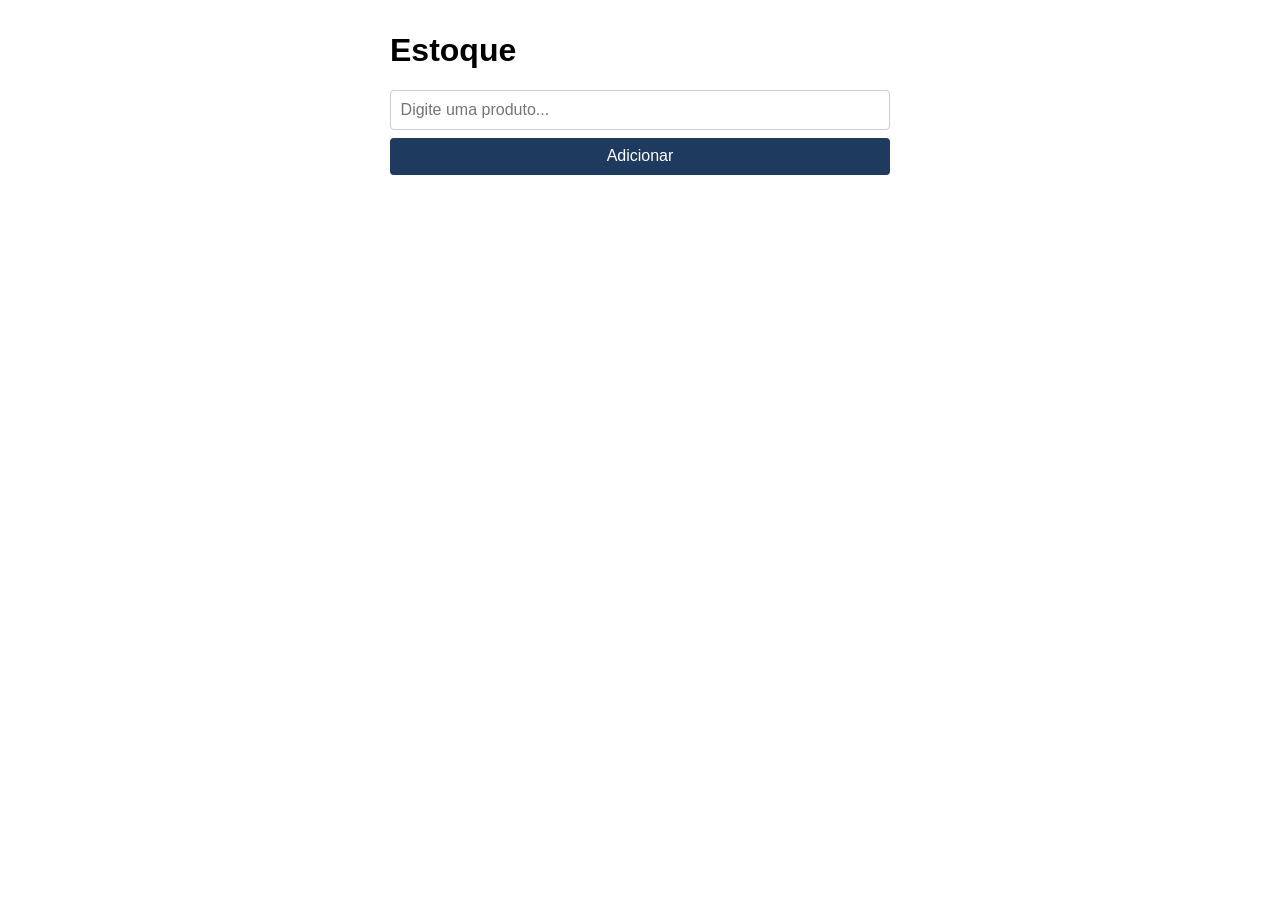
<file: index.html>
<!DOCTYPE html>
<html lang="pt-BR">
<head>
  <meta charset="UTF-8">
  <title>Gerenciamento de estoque</title>
  <link rel="stylesheet" href="style.css">
</head>
<body>
  <h1>Estoque</h1>  <!-- adapte -->

  <form id="formCadastro">
    <input id="inputNome" type="text"
           placeholder="Digite uma produto..."> <!-- adapte -->
    <span id="erroNome" class="erro oculto">Campo obrigatório</span>
    <button type="submit">Adicionar</button>
  </form>

  <div id="lista"></div>
  <script src="app.js"></script>
</body>
</html>
</file>
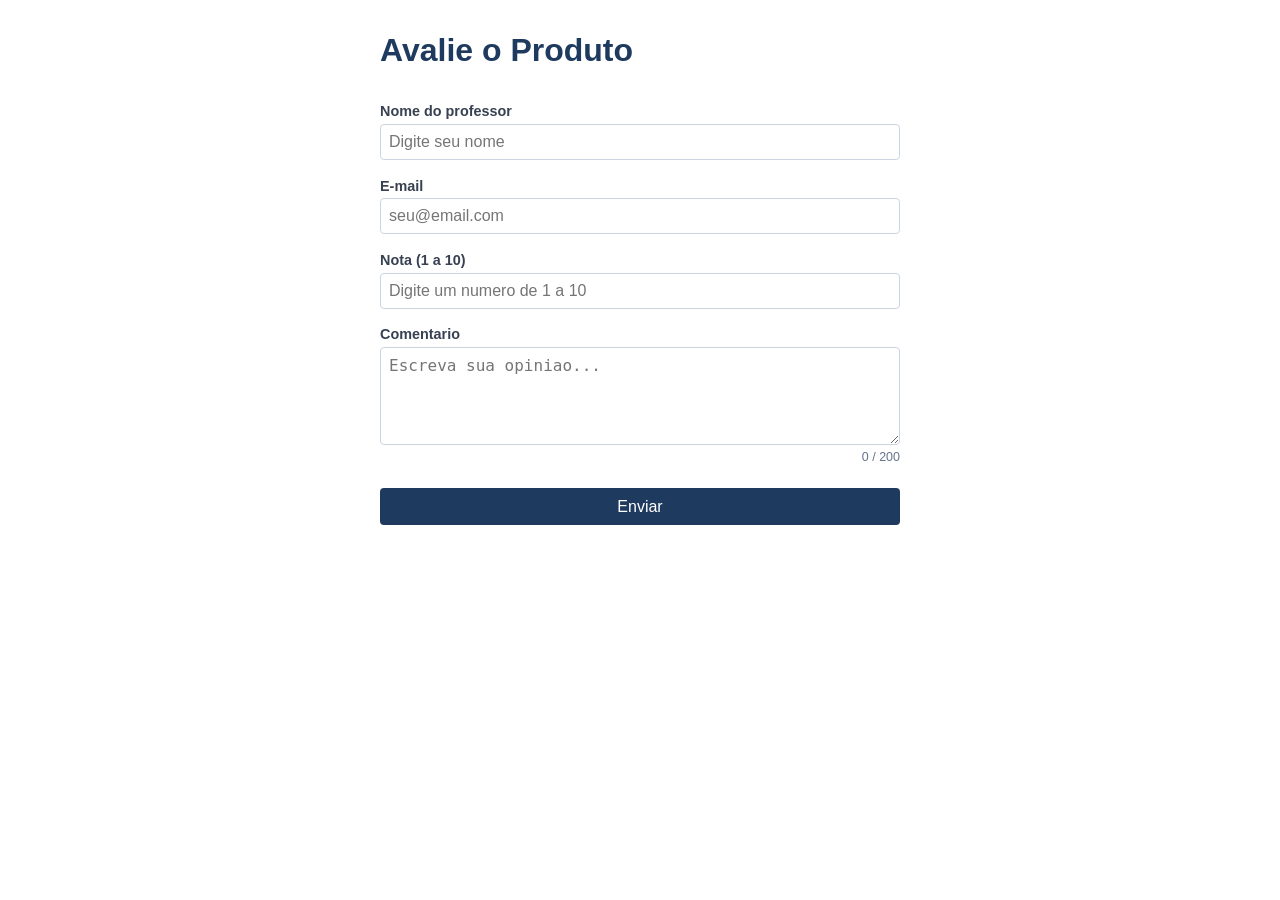
<file: atv2/index.html>
<!DOCTYPE html>
<html lang="pt-BR">
<head>
  <meta charset="UTF-8">
  <title>Avaliacao</title> <!-- adapte -->
  <link rel="stylesheet" href="style.css">
</head>
<body>
  <h1>Avalie o Produto</h1> <!-- adapte -->
  <form id="formCadastro">
    <label>Nome do professor</label> <!-- adapte -->
    <input type="text" id="inputNome"
    placeholder="Digite seu nome">
    <span id="erroNome" class="erro oculto">Nome obrigatorio</span>
    <label>E-mail</label>
    <input type="email" id="inputEmail"
    placeholder="seu@email.com">
    <span id="erroEmail" class="erro oculto">E-mail invalido</span>
    <label>Nota (1 a 10)</label> <!-- adapte -->
    <input type="text" id="inputNota"
    placeholder="Digite um numero de 1 a 10">
    <span id="erroNota" class="erro oculto">Nota entre 1 e 10</span>
    <label>Comentario</label> <!-- adapte -->
    <textarea id="inputComentario"
    placeholder="Escreva sua opiniao..."></textarea>
    <span id="contadorChars" class="contador">0 / 200</span>
    <span id="erroComentario" class="erro oculto">Minimo 10
    caracteres</span>
    <button type="submit">Enviar</button>
  </form>
  <script src="app.js"></script>
</body>
</html>
</file>
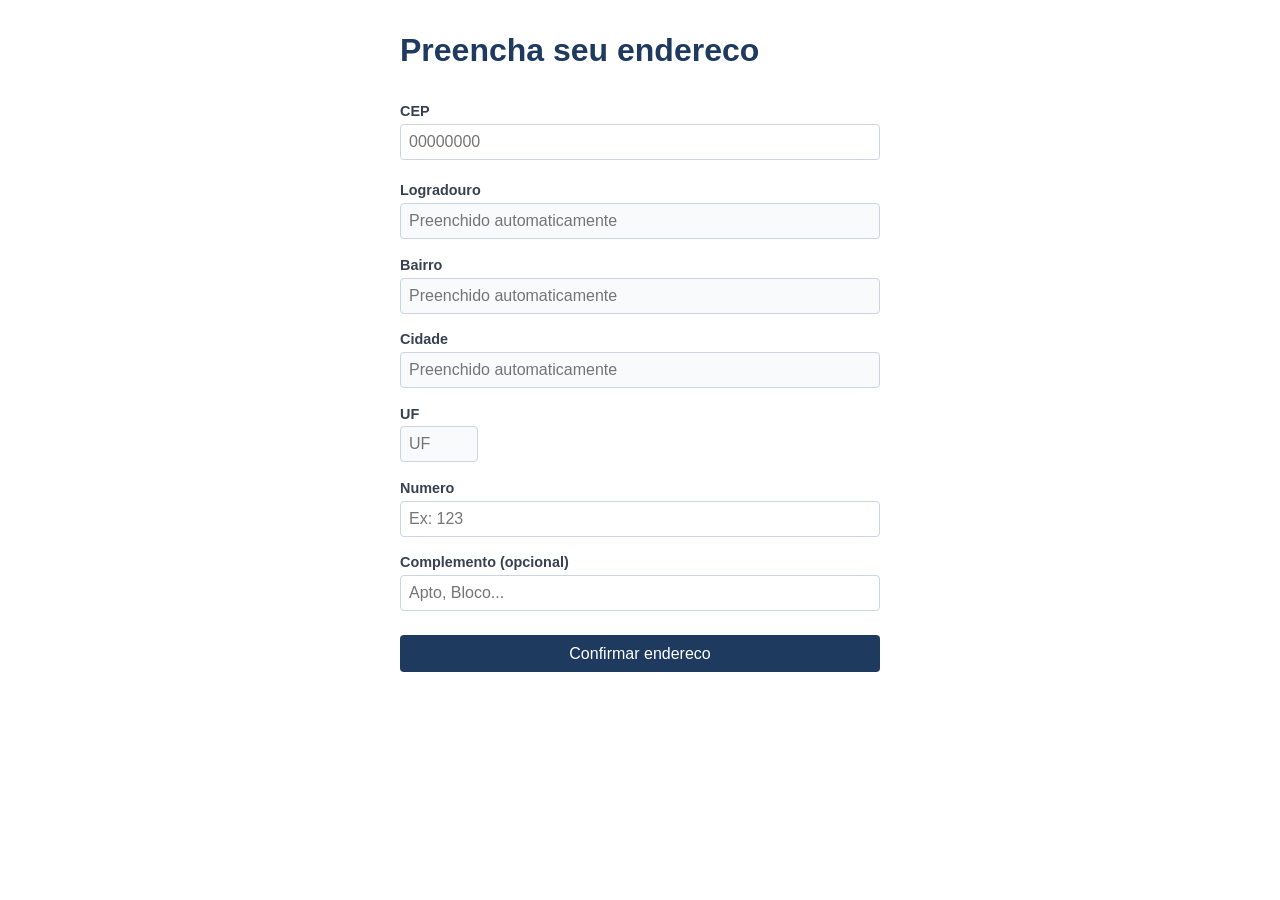
<file: aula13/index.html>
<!DOCTYPE html>
<html lang="pt-BR">

<head>
    <meta charset="UTF-8">
    <title>Formulario de Endereco</title> <!-- adapte -->
    <link rel="stylesheet" href="style.css">
</head>

<body>
    <h1>Preencha seu endereco</h1>
    <form id="formCadastro">
        <label>CEP</label>
        <input type="text" id="inputCEP" placeholder="00000000" maxlength="8">
        <span id="statusCEP" class="status"></span>
        <span id="erroCEP" class="erro oculto">CEP invalido</span>
        <label>Logradouro</label>
        <input type="text" id="logradouro" readonly placeholder="Preenchido automaticamente">
        <label>Bairro</label>
        <input type="text" id="bairro" readonly placeholder="Preenchido automaticamente">
        <label>Cidade</label>
        <input type="text" id="cidade" readonly placeholder="Preenchido automaticamente">
        <label>UF</label>
        <input type="text" id="uf" readonly placeholder="UF" maxlength="2" style="width:60px">

        <label>Numero</label>
        <input type="text" id="inputNumero" placeholder="Ex: 123">
        <span id="erroNumero" class="erro oculto">Numero obrigatorio</span>
        <label>Complemento (opcional)</label>
        <input type="text" id="inputComplemento" placeholder="Apto, Bloco...">
        <button type="submit">Confirmar endereco</button>
    </form>
    <script src="app.js"></script>
</body>

</html>
</file>
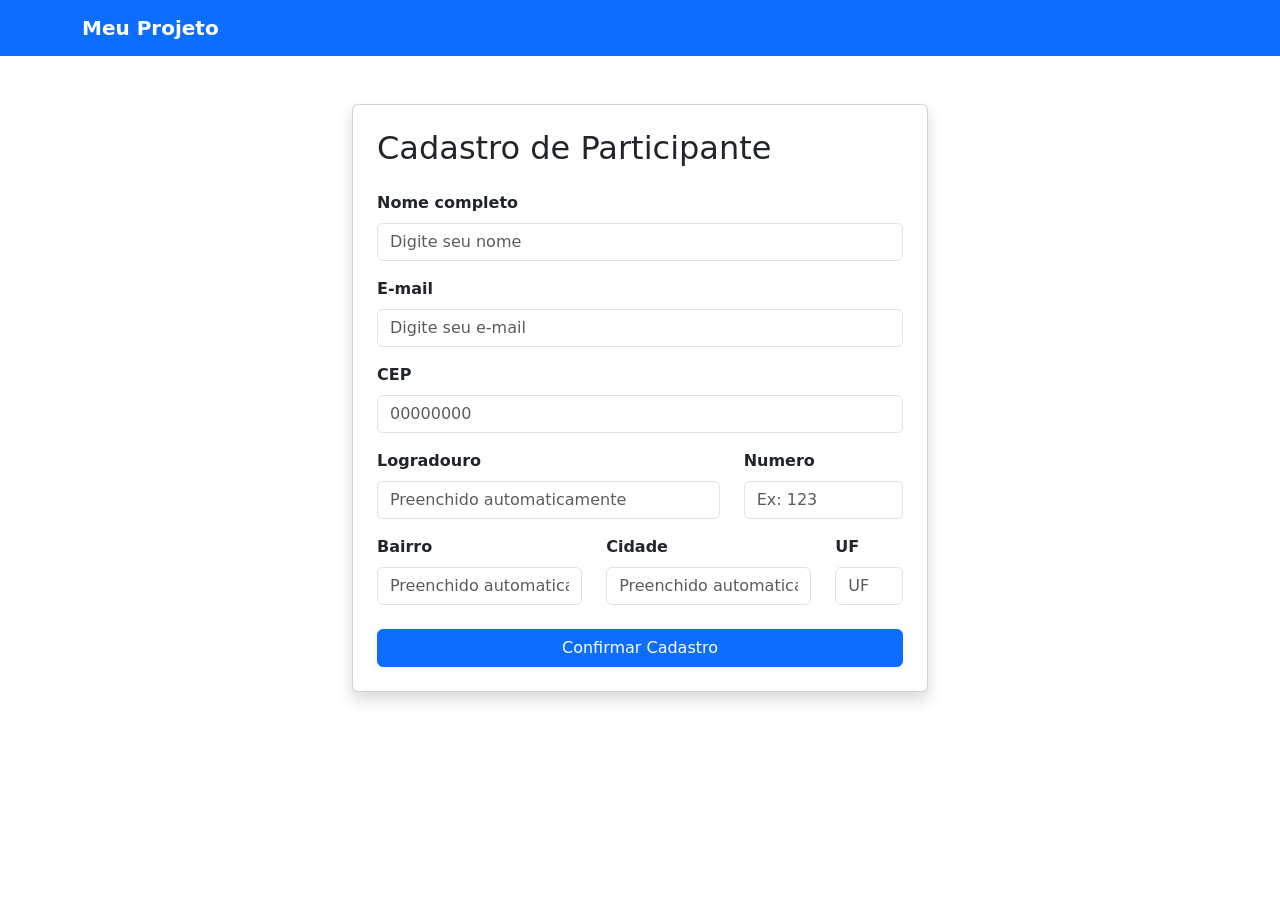
<file: aula16/index.html>
<!DOCTYPE html>
<html lang="pt-BR">

<head>

    <meta charset="UTF-8">
    <meta name="viewport" content="width=device-width, initial-scale=1.0">
    <title>Cadastro de Participante</title>
    <link href="https://cdn.jsdelivr.net/npm/bootstrap@5.3.3/dist/css/bootstrap.min.css" rel="stylesheet">
</head>

<body>
    <nav class="navbar navbar-dark bg-primary">
        <div class="container">
            <span class="navbar-brand fw-bold">Meu Projeto</span>
        </div>
    </nav>
    <div class="container mt-5" style="max-width: 600px;">
        <div class="card shadow">
            <div class="card-body p-4">
                <h2 class="card-title mb-4">Cadastro de Participante</h2>
                <form id="formCadastro">
                    <div class="mb-3">
                        <label class="form-label fw-bold">Nome completo</label>

                        <input type="text" id="inputNome" class="form-control" placeholder="Digite seu nome">
                        <div id="erroNome" class="text-danger small d-none">
                            Nome obrigatorio.
                        </div>
                    </div>
                    <div class="mb-3">
                        <label class="form-label fw-bold">E-mail</label>
                        <input type="text" id="inputEmail" class="form-control" placeholder="Digite seu e-mail">
                        <div id="erroEmail" class="text-danger small d-none">
                            E-mail obrigatorio.
                        </div>
                    </div>
                    <div class="mb-3">
                        <label class="form-label fw-bold">CEP</label>
                        <input type="text" id="inputCEP" class="form-control" placeholder="00000000" maxlength="8">
                        <div id="statusCEP" class="text-primary small mt-1"></div>
                        <div id="erroCEP" class="text-danger small d-none">
                            CEP invalido.
                        </div>
                    </div>
                    <div class="row">
                        <div class="col-md-8 mb-3">
                            <label class="form-label fw-bold">Logradouro</label>
                            <input type="text" id="logradouro" class="form-control" readonly
                                placeholder="Preenchido automaticamente">
                        </div>
                        <div class="col-md-4 mb-3">
                            <label class="form-label fw-bold">Numero</label>
                            <input type="text" id="inputNumero" class="form-control" placeholder="Ex: 123">
                        </div>
                    </div>
                    <div class="row">
                        <div class="col-md-5 mb-3">
                            <label class="form-label fw-bold">Bairro</label>
                            <input type="text" id="bairro" class="form-control" readonly
                                placeholder="Preenchido automaticamente">
                        </div>
                        <div class="col-md-5 mb-3">
                            <label class="form-label fw-bold">Cidade</label>
                            <input type="text" id="cidade" class="form-control" readonly
                                placeholder="Preenchido automaticamente">
                        </div>
                        <div class="col-md-2 mb-3">
                            <label class="form-label fw-bold">UF</label>
                            <input type="text" id="uf" class="form-control" readonly placeholder="UF" maxlength="2">
                        </div>
                    </div>
                    <button type="submit" class="btn btn-primary w-100 mt-2">
                        Confirmar Cadastro
                    </button>
                    <div id="mensagemSucesso" class="alert alert-success mt-3 d-none"></div>
                    <div id="mensagemErro" class="alert alert-danger mt-3 d-none">
                        Preencha todos os campos obrigatorios.
                    </div>
                </form>
            </div>
        </div>
        <script src="https://cdn.jsdelivr.net/npm/bootstrap@5.3.3/dist/js/bootstrap.bundle.min.js">
        </script>
        <script src="app.js">
        </script>
    </div>
</body>
</html>
</file>
<file: style.css>
body { font-family: Arial, sans-serif; max-width: 500px;
       margin: 2rem auto; padding: 0 1rem; }
form { display: flex; flex-direction: column;
       gap: 0.5rem; margin-bottom: 1.5rem; }
input { padding: 0.6rem; border: 1px solid #ccc;
        border-radius: 4px; font-size: 1rem; }
button { padding: 0.6rem; background: #1E3A5F; color: #fff;
         border: none; border-radius: 4px; cursor: pointer; font-size: 1rem; }
.erro   { color: red; font-size: 0.85rem; }
.oculto { display: none; }
.card   { background: #F0F4F8; border: 1px solid #C8D8EA;
          border-radius: 6px; padding: 0.75rem 1rem;
          margin-bottom: 0.5rem;
          display: flex; justify-content: space-between; align-items: center; }
.btn-excluir { background: #DC2626; color: white; border: none;
               border-radius: 4px; padding: 0.2rem 0.6rem; cursor: pointer; }
</file>
<file: atv2/style.css>
body { font-family: Arial, sans-serif; max-width: 520px;
margin: 2rem auto; padding: 0 1rem; }
h1 { color: #1E3A5F; }
form { display: flex; flex-direction: column; gap: 0.3rem; }
label { font-weight: bold; margin-top: 0.8rem;

font-size: 0.9rem; color: #374151; }
input, textarea {
padding: 0.5rem; font-size: 1rem;
border: 1.5px solid #CBD5E1; border-radius: 4px;
outline: none; transition: border-color 0.2s; }
textarea { resize: vertical; min-height: 80px; }
button { margin-top: 1.2rem; padding: 0.6rem;
background: #1E3A5F; color: #fff; border: none;
border-radius: 4px; cursor: pointer; font-size: 1rem; }
/* Estados — mesmos da Aula 11 */
.campo-erro { border-color: #DC2626; background-color: #FEF2F2; }
.campo-ok { border-color: #16A34A; background-color: #F0FDF4; }
.erro { color: #DC2626; font-size: 0.82rem; }
.oculto { display: none; }
.contador { font-size: 0.78rem; color: #64748B; text-align: right; }
.contador.limite { color: #DC2626; font-weight: bold; }
</file>
<file: aula13/style.css>
body { font-family: Arial, sans-serif; max-width: 480px;
margin: 2rem auto; padding: 0 1rem; }
h1 { color: #1E3A5F; }
form { display: flex; flex-direction: column; gap: 0.3rem; }
label { font-weight: bold; margin-top: 0.8rem;
font-size: 0.9rem; color: #374151; }
input { padding: 0.5rem; font-size: 1rem;
border: 1.5px solid #CBD5E1; border-radius: 4px;
outline: none; transition: border-color 0.2s; }
input[readonly] { background: #F8FAFC; color: #64748B;
cursor: not-allowed; }
button { margin-top: 1.2rem; padding: 0.6rem;
background: #1E3A5F; color: #fff; border: none;
border-radius: 4px; cursor: pointer; font-size: 1rem; }
/* Mesmas classes das Aulas 11 e 12 */
.campo-erro { border-color: #DC2626; background: #FEF2F2; }
.campo-ok { border-color: #16A34A; background: #F0FDF4; }
.erro { color: #DC2626; font-size: 0.82rem; }
.oculto { display: none; }
.status { font-size: 0.82rem; color: #2563EB; }
</file>
